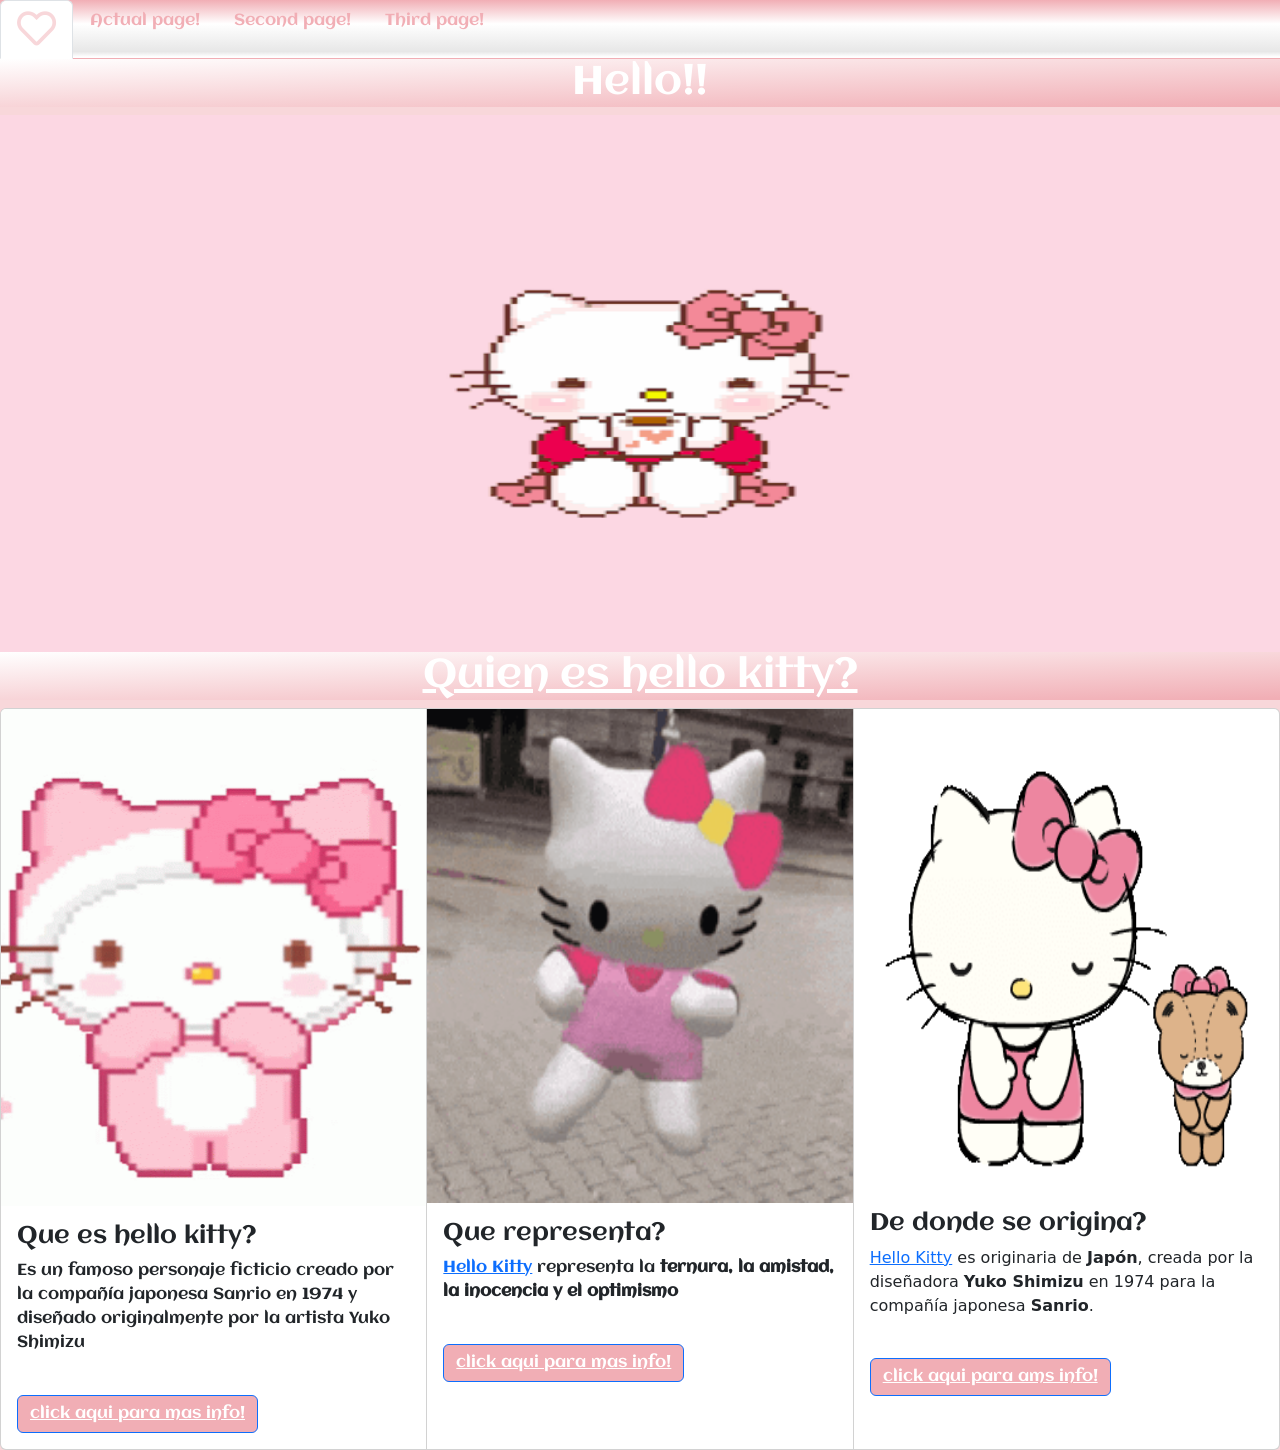
<file: index.html>
<!DOCTYPE html>
<html data-bs-theme="light" lang="en" style="background: url(&quot;https://cdn.bootstrapstudio.io/placeholders/1400x800.png&quot;);">

<head>
    <meta charset="utf-8">
    <meta name="viewport" content="width=device-width, initial-scale=1.0, shrink-to-fit=no">
    <title>dIANAa</title>
    <link rel="stylesheet" href="assets/bootstrap/css/bootstrap.min.css">
    <link rel="stylesheet" href="https://fonts.googleapis.com/css?family=Aclonica&amp;display=swap">
    <link rel="stylesheet" href="assets/fonts/fontawesome-all.min.css">
    <link rel="stylesheet" href="assets/css/Features-Image-icons.css">
    <link rel="stylesheet" href="assets/css/styles.css">
</head>

<body style="background: var(--bs-danger-bg-subtle);">
    <ul class="nav nav-tabs" style="color: rgb(33, 37, 41);border-color: var(--bs-danger-border-subtle);background: linear-gradient(var(--bs-danger-border-subtle) 0%, var(--bs-nav-tabs-link-active-bg) 41%, rgb(231,231,231) 89%, white 98%);">
        <li class="nav-item"><a class="nav-link active" href="#"><i class="far fa-heart" style="font-size: 39px;color: var(--bs-danger-bg-subtle);"></i></a></li>
        <li class="nav-item"><a class="nav-link" href="#" style="color: var(--bs-danger-border-subtle);font-family: Aclonica, sans-serif;">Actual page!</a></li>
        <li class="nav-item"><a class="nav-link" href="3.u.html" style="color: var(--bs-danger-border-subtle);font-family: Aclonica, sans-serif;">Second page!</a></li>
        <li class="nav-item"><a class="nav-link" href="3.u.html" style="color: var(--bs-danger-border-subtle);font-family: Aclonica, sans-serif;">Third page!</a></li>
    </ul>
    <h1 style="color: rgb(255,255,255);text-align: center;font-family: Aclonica, sans-serif;background: linear-gradient(-2deg, var(--bs-danger-border-subtle) 2%, white);">Hello!!</h1><img class="hellokitty" width="1299" height="537" src="assets/img/no.gif">
    <div class="row">
        <div class="col">
            <h1 style="color: rgb(255,255,255);text-align: center;font-family: Aclonica, sans-serif;background: linear-gradient(-2deg, var(--bs-danger-border-subtle) 2%, white);"><a href="#" style="color: rgb(255,255,255);"><span style="color: rgb(255, 255, 255);">Quien es hello kitty?</span></a></h1>
            <div class="card-group">
                <div class="card"><img class="card-img-top w-100 d-block" src="assets/img/unu.gif" width="396" height="497">
                    <div class="card-body" style="--bs-body-bg: var(--bs-danger-bg-subtle);">
                        <h4 class="card-title" style="font-family: Aclonica, sans-serif;">Que es hello kitty?</h4>
                        <p class="card-text" style="font-family: Aclonica, sans-serif;">Es un famoso personaje ficticio creado por la compañía japonesa Sanrio en 1974 y diseñado originalmente por la artista Yuko Shimizu<br><br></p><button class="btn btn-primary" type="button" style="background: var(--bs-danger-border-subtle);font-family: Aclonica, sans-serif;"><a href="https://www.google.com/search?q=Q%3CU&amp;sca_esv=f6888a27e4d63945&amp;biw=1920&amp;bih=953&amp;sxsrf=AKL5yDjs_plkmXrRufKRe5-6tLpmuIMe8Q%3A1794322112285&amp;ei=wC7zaq6LEY3BkPIPpdXD2QM&amp;uact=5&amp;oq=Q%3CU&amp;gs_lp=[base64]&amp;sclient=gws-wiz-serp" style="color: rgb(255,255,255);">click aqui para mas info!</a></button>
                    </div>
                </div>
                <div class="card"><img class="card-img-top w-100 d-block" src="assets/img/unuuu.gif" width="396" height="494">
                    <div class="card-body">
                        <h4 class="card-title" style="font-family: Aclonica, sans-serif;">Que representa?</h4>
                        <p class="card-text" style="font-family: Aclonica, sans-serif;"><a href="https://www.google.com/search?kgmid=%2Fm%2F0f5v7&amp;q=Hello+Kitty">Hello Kitty</a> representa la <strong>ternura, la amistad, la inocencia y el optimismo</strong><br><br></p><button class="btn btn-primary" type="button" style="background: var(--bs-danger-border-subtle);font-family: Aclonica, sans-serif;"><a href="https://www.google.com/search?q=que+representa+hello+kitty&amp;sca_esv=f6888a27e4d63945&amp;biw=1920&amp;bih=953&amp;sxsrf=AKL5yDgrEG9yfd5qbYQ_5uqUFGGmiqKuiw%3A1794322177117&amp;ei=AS_zavfSBsTnkPIP-sa3yAc&amp;oq=que+representa+hello+kitty%3F&amp;gs_lp=[base64]&amp;sclient=gws-wiz-serp" style="color: rgb(255,255,255);">click aqui para mas info!</a></button>
                    </div>
                </div>
                <div class="card"><img class="card-img-top w-100 d-block" src="assets/img/ju.gif" width="396" height="484">
                    <div class="card-body">
                        <h4 class="card-title" style="font-family: Aclonica, sans-serif;">De donde se origina?</h4>
                        <p class="card-text"><a href="https://www.google.com/search?kgmid=%2Fm%2F0f5v7&amp;q=Hello+Kitty">Hello Kitty</a> es originaria de <strong>Japón</strong>, creada por la diseñadora <strong>Yuko Shimizu</strong> en 1974 para la compañía japonesa <strong>Sanrio</strong>.<br><br></p><button class="btn btn-primary" type="button" style="background: var(--bs-danger-border-subtle);font-family: Aclonica, sans-serif;"><a href="#https://www.google.com/search?q=de+donde+se+origina+hello+kitty%3F&amp;biw=1920&amp;bih=953&amp;sca_esv=f6888a27e4d63945&amp;sxsrf=AKL5yDiFUn5GMWtJ2FS5WfMnT5j4h5YeKw%3A1794322291688&amp;ei=cy_zati_KcHLkPIP44DdaQ&amp;uact=5&amp;oq=de+donde+se+origina+hello+kitty%3F&amp;gs_lp=[base64]&amp;sclient=gws-wiz-serp" style="color: rgb(255,255,255);">click aqui para ams info!</a></button>
                    </div>
                </div>
            </div>
        </div>
    </div>
    <script src="assets/bootstrap/js/bootstrap.min.js"></script>
</body>

</html>
</file>
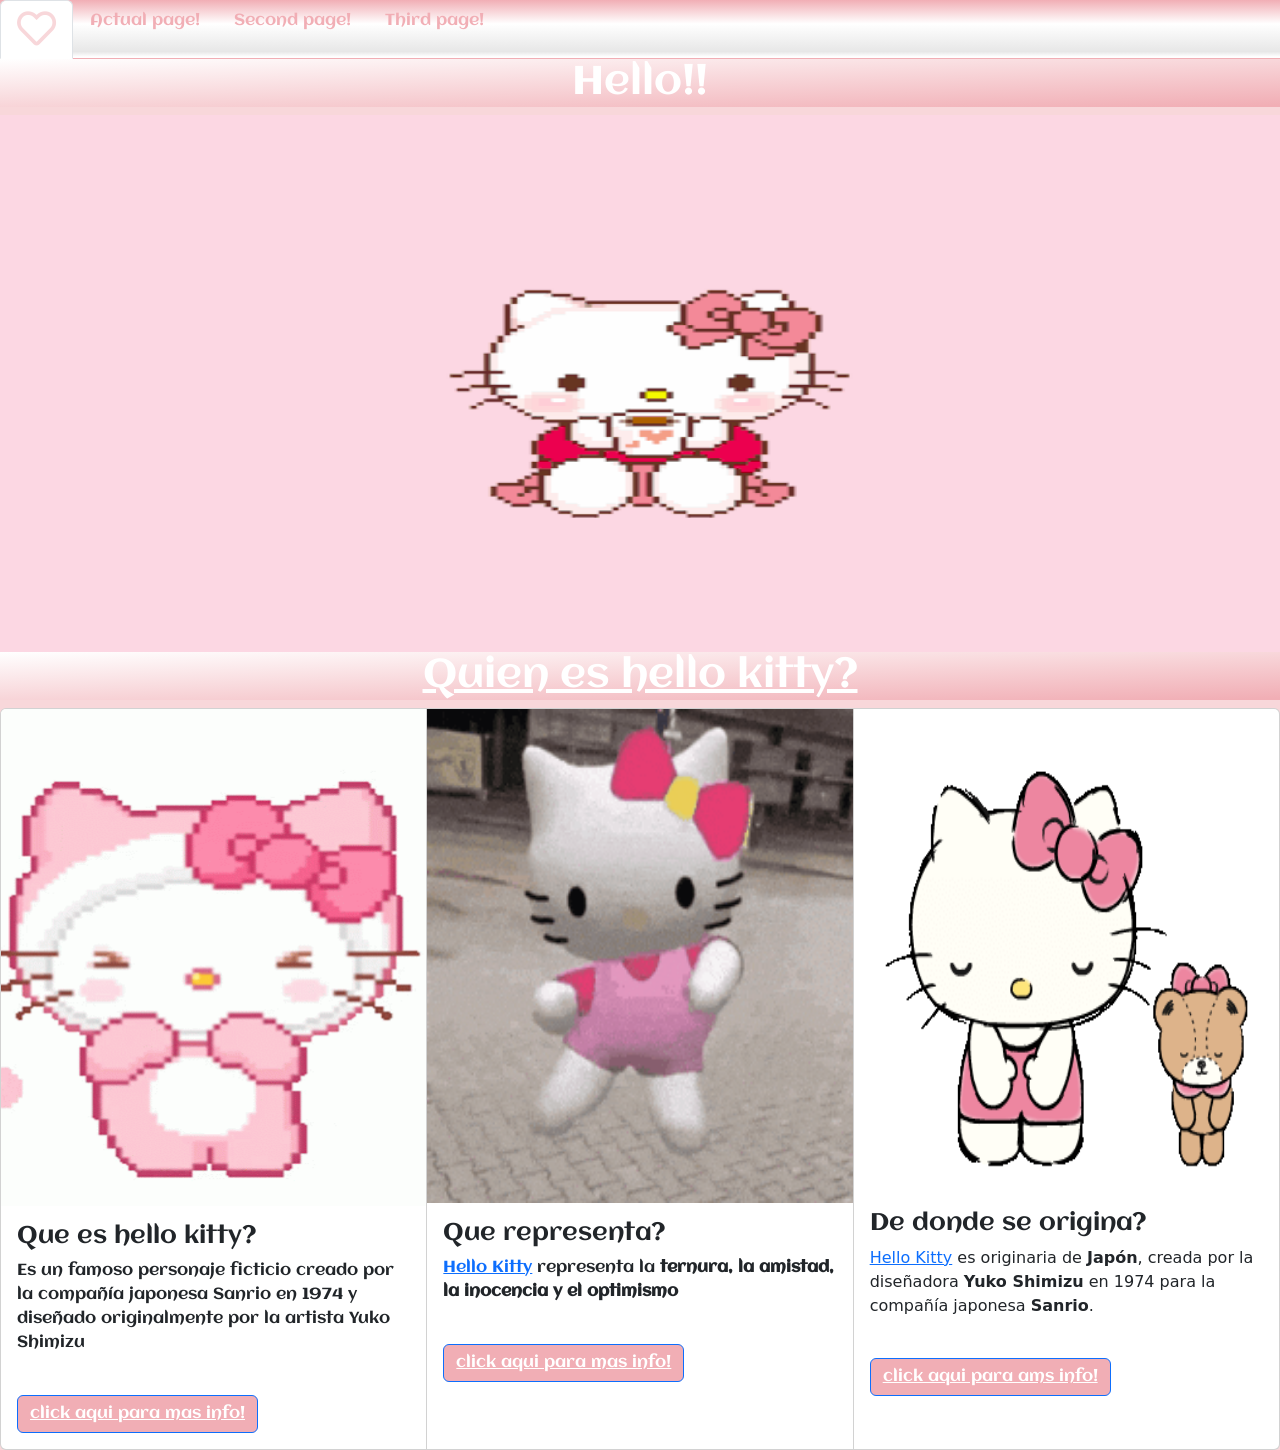
<file: 1.html>
<!DOCTYPE html>
<html data-bs-theme="light" lang="en" style="background: url(&quot;https://cdn.bootstrapstudio.io/placeholders/1400x800.png&quot;);">

<head>
    <meta charset="utf-8">
    <meta name="viewport" content="width=device-width, initial-scale=1.0, shrink-to-fit=no">
    <title>dIANAa</title>
    <link rel="stylesheet" href="assets/bootstrap/css/bootstrap.min.css">
    <link rel="stylesheet" href="https://fonts.googleapis.com/css?family=Aclonica&amp;display=swap">
    <link rel="stylesheet" href="assets/fonts/fontawesome-all.min.css">
    <link rel="stylesheet" href="assets/css/Features-Image-icons.css">
    <link rel="stylesheet" href="assets/css/styles.css">
</head>

<body style="background: var(--bs-danger-bg-subtle);">
    <ul class="nav nav-tabs" style="color: rgb(33, 37, 41);border-color: var(--bs-danger-border-subtle);background: linear-gradient(var(--bs-danger-border-subtle) 0%, var(--bs-nav-tabs-link-active-bg) 41%, rgb(231,231,231) 89%, white 98%);">
        <li class="nav-item"><a class="nav-link active" href="#"><i class="far fa-heart" style="font-size: 39px;color: var(--bs-danger-bg-subtle);"></i></a></li>
        <li class="nav-item"><a class="nav-link" href="#" style="color: var(--bs-danger-border-subtle);font-family: Aclonica, sans-serif;">Actual page!</a></li>
        <li class="nav-item"><a class="nav-link" href="3.u.html" style="color: var(--bs-danger-border-subtle);font-family: Aclonica, sans-serif;">Second page!</a></li>
        <li class="nav-item"><a class="nav-link" href="3.u.html" style="color: var(--bs-danger-border-subtle);font-family: Aclonica, sans-serif;">Third page!</a></li>
    </ul>
    <h1 style="color: rgb(255,255,255);text-align: center;font-family: Aclonica, sans-serif;background: linear-gradient(-2deg, var(--bs-danger-border-subtle) 2%, white);">Hello!!</h1><img class="hellokitty" width="1299" height="537" src="assets/img/no.gif">
    <div class="row">
        <div class="col">
            <h1 style="color: rgb(255,255,255);text-align: center;font-family: Aclonica, sans-serif;background: linear-gradient(-2deg, var(--bs-danger-border-subtle) 2%, white);"><a href="#" style="color: rgb(255,255,255);"><span style="color: rgb(255, 255, 255);">Quien es hello kitty?</span></a></h1>
            <div class="card-group">
                <div class="card"><img class="card-img-top w-100 d-block" src="assets/img/unu.gif" width="396" height="497">
                    <div class="card-body" style="--bs-body-bg: var(--bs-danger-bg-subtle);">
                        <h4 class="card-title" style="font-family: Aclonica, sans-serif;">Que es hello kitty?</h4>
                        <p class="card-text" style="font-family: Aclonica, sans-serif;">Es un famoso personaje ficticio creado por la compañía japonesa Sanrio en 1974 y diseñado originalmente por la artista Yuko Shimizu<br><br></p><button class="btn btn-primary" type="button" style="background: var(--bs-danger-border-subtle);font-family: Aclonica, sans-serif;"><a href="https://www.google.com/search?q=Q%3CU&amp;sca_esv=f6888a27e4d63945&amp;biw=1920&amp;bih=953&amp;sxsrf=AKL5yDjs_plkmXrRufKRe5-6tLpmuIMe8Q%3A1794322112285&amp;ei=wC7zaq6LEY3BkPIPpdXD2QM&amp;uact=5&amp;oq=Q%3CU&amp;gs_lp=[base64]&amp;sclient=gws-wiz-serp" style="color: rgb(255,255,255);">click aqui para mas info!</a></button>
                    </div>
                </div>
                <div class="card"><img class="card-img-top w-100 d-block" src="assets/img/unuuu.gif" width="396" height="494">
                    <div class="card-body">
                        <h4 class="card-title" style="font-family: Aclonica, sans-serif;">Que representa?</h4>
                        <p class="card-text" style="font-family: Aclonica, sans-serif;"><a href="https://www.google.com/search?kgmid=%2Fm%2F0f5v7&amp;q=Hello+Kitty">Hello Kitty</a> representa la <strong>ternura, la amistad, la inocencia y el optimismo</strong><br><br></p><button class="btn btn-primary" type="button" style="background: var(--bs-danger-border-subtle);font-family: Aclonica, sans-serif;"><a href="https://www.google.com/search?q=que+representa+hello+kitty&amp;sca_esv=f6888a27e4d63945&amp;biw=1920&amp;bih=953&amp;sxsrf=AKL5yDgrEG9yfd5qbYQ_5uqUFGGmiqKuiw%3A1794322177117&amp;ei=AS_zavfSBsTnkPIP-sa3yAc&amp;oq=que+representa+hello+kitty%3F&amp;gs_lp=[base64]&amp;sclient=gws-wiz-serp" style="color: rgb(255,255,255);">click aqui para mas info!</a></button>
                    </div>
                </div>
                <div class="card"><img class="card-img-top w-100 d-block" src="assets/img/ju.gif" width="396" height="484">
                    <div class="card-body">
                        <h4 class="card-title" style="font-family: Aclonica, sans-serif;">De donde se origina?</h4>
                        <p class="card-text"><a href="https://www.google.com/search?kgmid=%2Fm%2F0f5v7&amp;q=Hello+Kitty">Hello Kitty</a> es originaria de <strong>Japón</strong>, creada por la diseñadora <strong>Yuko Shimizu</strong> en 1974 para la compañía japonesa <strong>Sanrio</strong>.<br><br></p><button class="btn btn-primary" type="button" style="background: var(--bs-danger-border-subtle);font-family: Aclonica, sans-serif;"><a href="#https://www.google.com/search?q=de+donde+se+origina+hello+kitty%3F&amp;biw=1920&amp;bih=953&amp;sca_esv=f6888a27e4d63945&amp;sxsrf=AKL5yDiFUn5GMWtJ2FS5WfMnT5j4h5YeKw%3A1794322291688&amp;ei=cy_zati_KcHLkPIP44DdaQ&amp;uact=5&amp;oq=de+donde+se+origina+hello+kitty%3F&amp;gs_lp=[base64]&amp;sclient=gws-wiz-serp" style="color: rgb(255,255,255);">click aqui para ams info!</a></button>
                    </div>
                </div>
            </div>
        </div>
    </div>
    <script src="assets/bootstrap/js/bootstrap.min.js"></script>
</body>

</html>
</file>
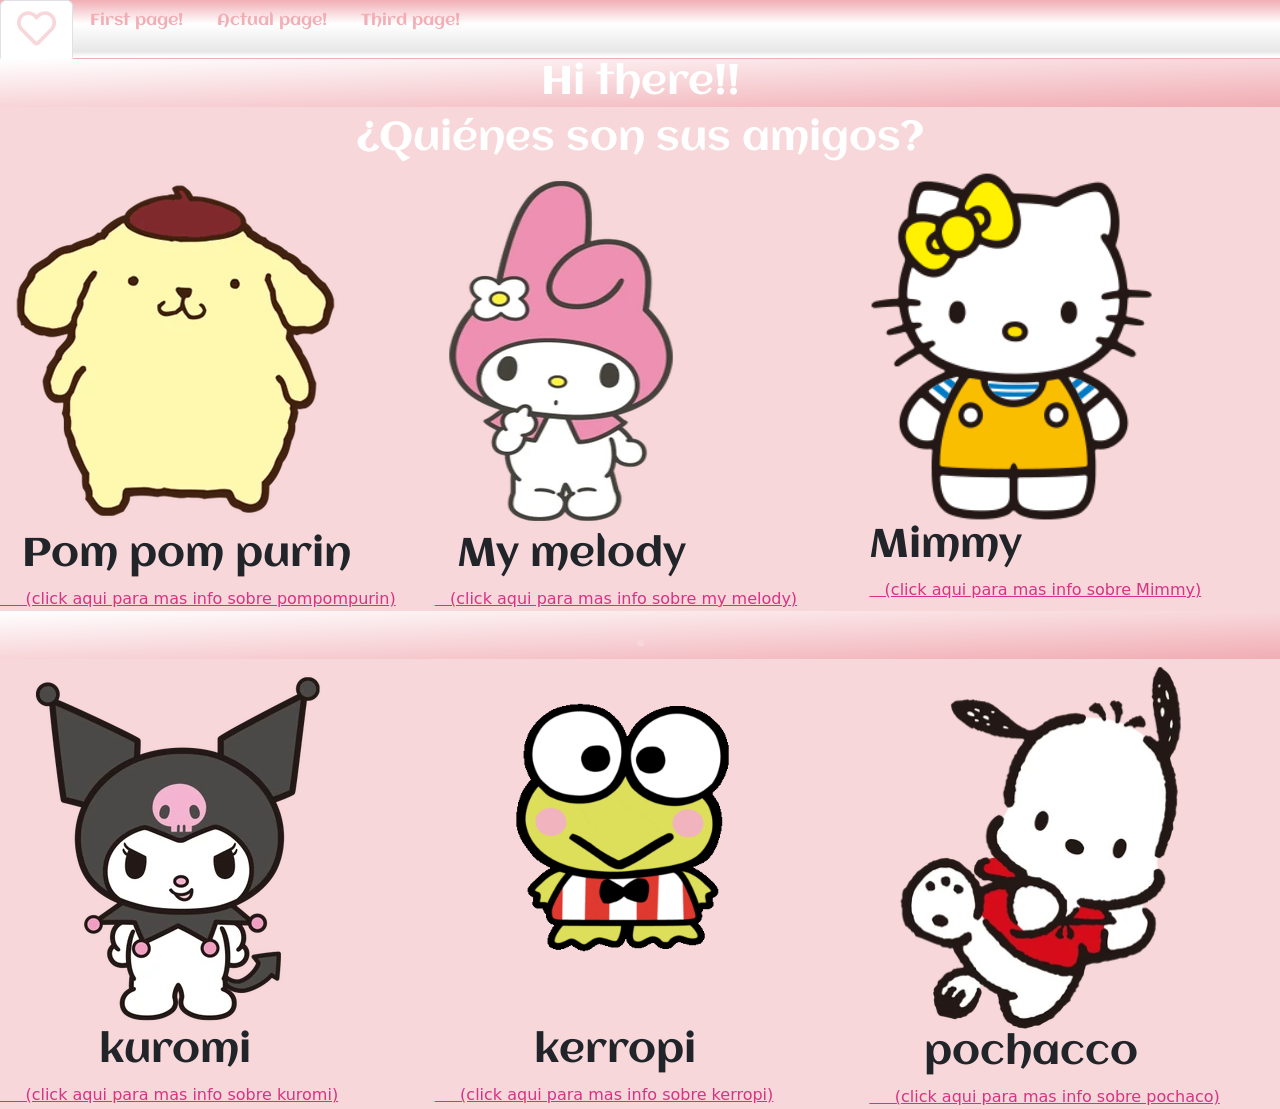
<file: 2u.html>
<!DOCTYPE html>
<html data-bs-theme="light" lang="en" style="background: url(&quot;https://cdn.bootstrapstudio.io/placeholders/1400x800.png&quot;);">

<head>
    <meta charset="utf-8">
    <meta name="viewport" content="width=device-width, initial-scale=1.0, shrink-to-fit=no">
    <title>dIANAa</title>
    <link rel="stylesheet" href="assets/bootstrap/css/bootstrap.min.css">
    <link rel="stylesheet" href="https://fonts.googleapis.com/css?family=Aclonica&amp;display=swap">
    <link rel="stylesheet" href="assets/fonts/fontawesome-all.min.css">
    <link rel="stylesheet" href="assets/css/Features-Image-icons.css">
    <link rel="stylesheet" href="assets/css/styles.css">
</head>

<body style="background: var(--bs-danger-bg-subtle);">
    <ul class="nav nav-tabs" style="color: rgb(33, 37, 41);border-color: var(--bs-danger-border-subtle);background: linear-gradient(var(--bs-danger-border-subtle) 0%, var(--bs-nav-tabs-link-active-bg) 41%, rgb(231,231,231) 89%, white 98%);">
        <li class="nav-item"><a class="nav-link active" href="#"><i class="far fa-heart" style="font-size: 39px;color: var(--bs-danger-bg-subtle);"></i></a></li>
        <li class="nav-item"><a class="nav-link" href="1.html" style="color: var(--bs-danger-border-subtle);font-family: Aclonica, sans-serif;">First page!</a></li>
        <li class="nav-item"><a class="nav-link" href="#" style="color: var(--bs-danger-border-subtle);font-family: Aclonica, sans-serif;">Actual page!</a></li>
        <li class="nav-item"><a class="nav-link" href="3.u.html" style="color: var(--bs-danger-border-subtle);font-family: Aclonica, sans-serif;">Third page!</a></li>
    </ul>
    <h1 style="color: rgb(255,255,255);text-align: center;font-family: Aclonica, sans-serif;background: linear-gradient(-2deg, var(--bs-danger-border-subtle) 2%, white);">Hi there!!</h1>
    <h1 style="color: rgb(255,255,255);font-family: Aclonica, sans-serif;text-align: center;">¿Quiénes son sus amigos?</h1>
    <div class="row">
        <div class="col"><img class="img-fluid" width="351" height="360" src="assets/img/alb.webp">
            <h1 style="font-family: Aclonica, sans-serif;color: var(--bs-dark);">&nbsp; Pom pom purin</h1>
            <h1 style="font-family: Aclonica, sans-serif;color: var(--bs-dark);"></h1><a href="https://www.google.com/search?gs_ssp=eJzj4tZP1zc0MjYwyioqMGD04i7IzwWh0qLMPABjyAhr&amp;q=pompompurin&amp;oq=pompom&amp;gs_lcrp=EgZjaHJvbWUqCggBEC4YsQMYgAQyDQgAEAAY4wIYsQMYgAQyCggBEC4YsQMYgAQyBggCEEUYOTIHCAMQABiABDIHCAQQABiABDINCAUQABiDARixAxiABDIHCAYQABiABDIHCAcQABiABDIHCAgQABiABDIHCAkQABiABNIBCDI2NTFqMGo3qAIAsAIA&amp;sourceid=chrome&amp;source=chrome.ob&amp;ie=UTF-8" style="color: var(--bs-pink);">&nbsp; &nbsp; &nbsp;(click aqui para mas info sobre pompompurin)</a>
        </div>
        <div class="col col-xl-4"><img src="assets/img/Sanrio_Characters_My_Melody_Image030alv2.webp" width="252" height="360" style="text-align: center;">
            <h1 style="font-family: Aclonica, sans-serif;color: var(--bs-dark);">&nbsp; My melody</h1><a href="https://www.google.com/search?q=my+melody&amp;sca_esv=e14f145c069ef099&amp;sxsrf=AKL5yDiN3pGY2N2zwuv8-cgjvxr4eptJ3w%3A1795451102557&amp;ei=3mgEa7XSIZ3YkPIP7LLhkAc&amp;biw=1920&amp;bih=953&amp;gs_ssp=eJzj4tTP1TcwMivMMFJgNGB0YPDizK1UyE3NyU-pBABULAb3&amp;oq=my&amp;gs_lp=[base64]&amp;sclient=gws-wiz-serp" style="color: var(--bs-pink);">&nbsp; &nbsp;(click aqui para mas info sobre my melody)</a>
        </div>
        <div class="col"><img src="assets/img/albb.webp" width="285" height="351">
            <h1 style="font-family: Aclonica, sans-serif;color: var(--bs-dark);">Mimmy</h1><a href="https://www.google.com/search?q=mimmy&amp;sca_esv=e14f145c069ef099&amp;biw=1920&amp;bih=953&amp;sxsrf=AKL5yDhn5PG5btS5FccUh98CXL-W2IgdKw%3A1795451138334&amp;ei=AmkEa_r-E9HBkPIPj52x6Ao&amp;gs_ssp=eJzj4tVP1zc0TC_OKUnKMDUwYPRizc3Mza0EAExgBtE&amp;oq=mimmy&amp;gs_lp=[base64]&amp;sclient=gws-wiz-serp" style="color: var(--bs-pink);">&nbsp; &nbsp;(click aqui para mas info sobre Mimmy)</a>
        </div>
    </div>
    <h1 style="color: var(--bs-danger-bg-subtle);text-align: center;font-family: Aclonica, sans-serif;background: linear-gradient(-2deg, var(--bs-danger-border-subtle) 2%, white);">.</h1>
    <div class="row">
        <div class="col"><img class="img-fluid" width="360" height="360" src="assets/img/List-kuromi.webp">
            <h1 style="font-family: Aclonica, sans-serif;color: var(--bs-dark);">&nbsp; &nbsp; &nbsp; &nbsp; &nbsp;kuromi&nbsp;</h1><a href="https://www.google.com/search?q=kuromi&amp;biw=1920&amp;bih=953&amp;sca_esv=e14f145c069ef099&amp;sxsrf=AKL5yDg7RPWRu6OZhoUfnwwCzCZt8GxFhQ%3A1795451200177&amp;ei=QGkEa-m2Cv-ckPIPsZnRoQM&amp;gs_ssp=eJzj4tZP1zc0Mkwpy7IwMGD0YssuLcrPzQQAPw8GMw&amp;oq=kuromi&amp;gs_lp=[base64]&amp;sclient=gws-wiz-serp" style="color: var(--bs-pink);">&nbsp; &nbsp; &nbsp;(click aqui para mas info sobre kuromi)</a>
        </div>
        <div class="col"><img src="assets/img/Keroppi-PNG.gif" width="383" height="360">
            <h1 style="font-family: Aclonica, sans-serif;color: var(--bs-dark);">&nbsp; &nbsp; &nbsp; &nbsp; &nbsp;kerropi</h1><a href="https://www.google.com/search?q=keroppi&amp;biw=1920&amp;bih=953&amp;sca_esv=e14f145c069ef099&amp;sxsrf=AKL5yDhscjy-4xXgXRTr_0j2LHgWROgjLg%3A1795451206036&amp;ei=RmkEa_DjAezOkPIPv_XygQI&amp;gs_ssp=eJzj4tVP1zc0TC_OKa4ysCg3YPRiz04tyi8oyAQAXP4HzQ&amp;oq=ker&amp;gs_lp=[base64]&amp;sclient=gws-wiz-serp" style="color: var(--bs-pink);">&nbsp; &nbsp; &nbsp;(click aqui para mas info sobre kerropi)</a>
        </div>
        <div class="col"><img src="assets/img/List-Pochacco.webp" width="344" height="362">
            <h1 style="font-family: Aclonica, sans-serif;color: var(--bs-dark);">&nbsp; &nbsp; &nbsp;pochacco</h1><a href="https://www.google.com/search?q=pochacco&amp;biw=1920&amp;bih=953&amp;sca_esv=e14f145c069ef099&amp;sxsrf=AKL5yDjlhZ7QCSVUEjIHyRQiL63H_k-hMg%3A1795451222912&amp;ei=VmkEa_ulN-Wuur8P9cLFiAQ&amp;oq=poch&amp;gs_lp=[base64]&amp;sclient=gws-wiz-serp" style="color: var(--bs-pink);">&nbsp; &nbsp; &nbsp;(click aqui para mas info sobre pochaco)</a>
        </div>
    </div>
    <script src="assets/bootstrap/js/bootstrap.min.js"></script>
</body>

</html>
</file>
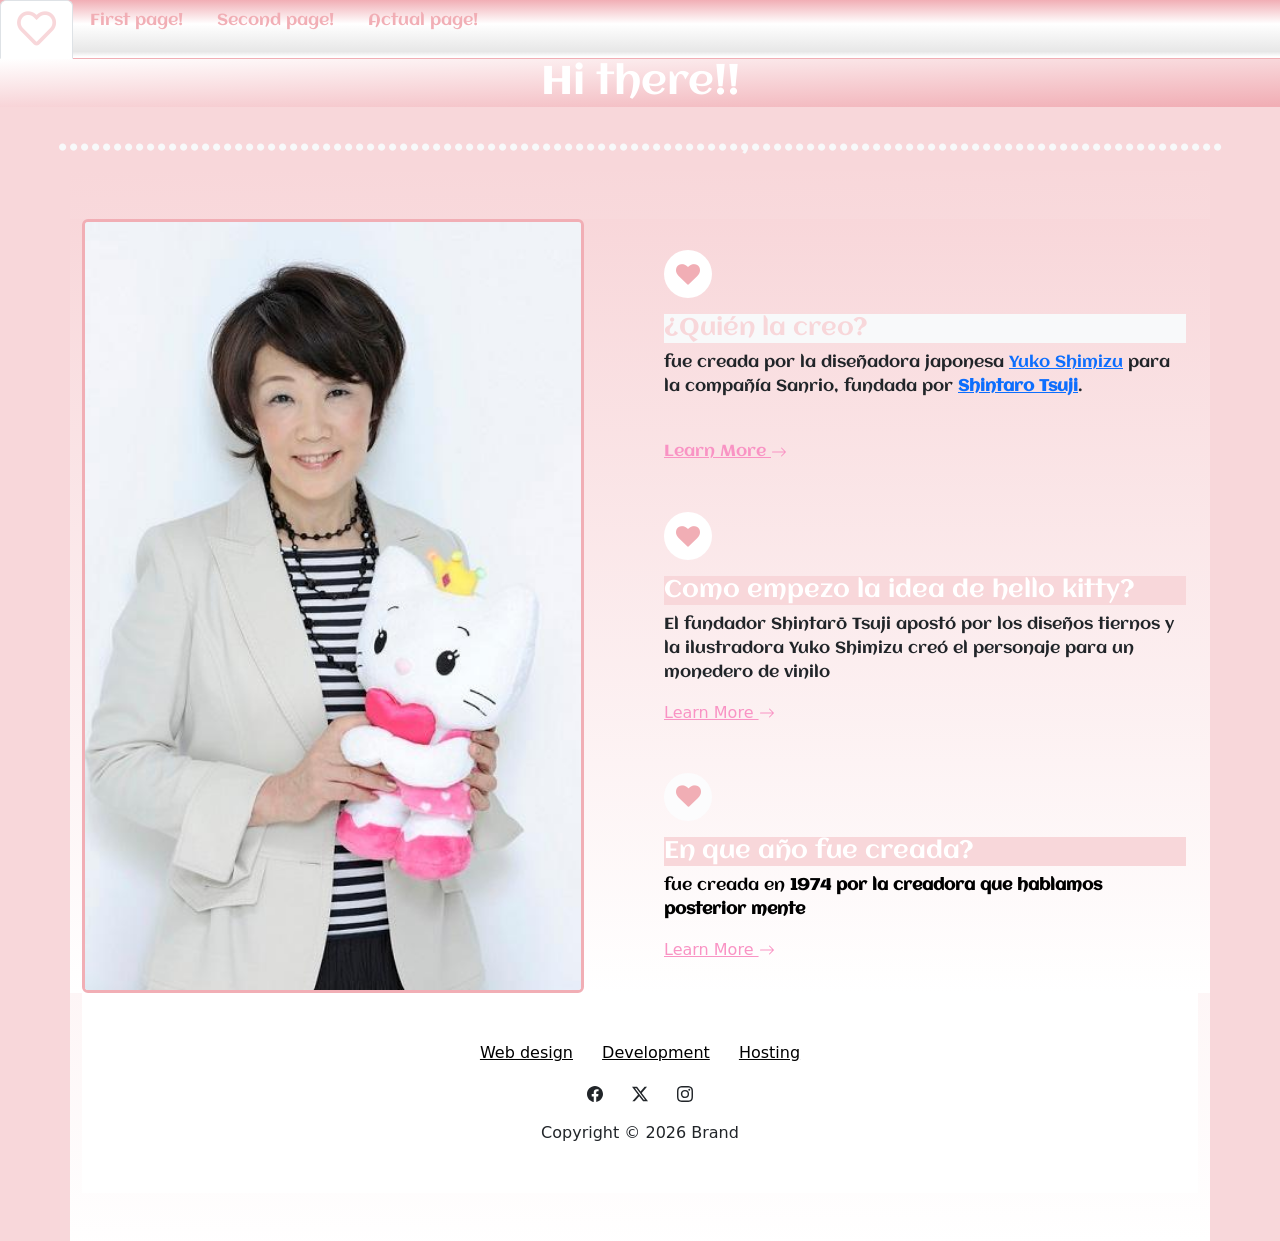
<file: 3.u.html>
<!DOCTYPE html>
<html data-bs-theme="light" lang="en" style="background: url(&quot;https://cdn.bootstrapstudio.io/placeholders/1400x800.png&quot;);">

<head>
    <meta charset="utf-8">
    <meta name="viewport" content="width=device-width, initial-scale=1.0, shrink-to-fit=no">
    <title>dIANAa</title>
    <link rel="stylesheet" href="assets/bootstrap/css/bootstrap.min.css">
    <link rel="stylesheet" href="https://fonts.googleapis.com/css?family=Aclonica&amp;display=swap">
    <link rel="stylesheet" href="assets/fonts/fontawesome-all.min.css">
    <link rel="stylesheet" href="assets/fonts/font-awesome.min.css">
    <link rel="stylesheet" href="assets/fonts/fontawesome5-overrides.min.css">
    <link rel="stylesheet" href="assets/css/Features-Image-icons.css">
    <link rel="stylesheet" href="assets/css/styles.css">
</head>

<body style="background: var(--bs-danger-bg-subtle);">
    <ul class="nav nav-tabs" style="color: rgb(33, 37, 41);border-color: var(--bs-danger-border-subtle);background: linear-gradient(var(--bs-danger-border-subtle) 0%, var(--bs-nav-tabs-link-active-bg) 41%, rgb(231,231,231) 89%, white 98%);">
        <li class="nav-item"><a class="nav-link active" href="#"><i class="far fa-heart" style="font-size: 39px;color: var(--bs-danger-bg-subtle);"></i></a></li>
        <li class="nav-item"><a class="nav-link" href="1.html" style="color: var(--bs-danger-border-subtle);font-family: Aclonica, sans-serif;">First page!</a></li>
        <li class="nav-item"><a class="nav-link" href="2u.html" style="color: var(--bs-danger-border-subtle);font-family: Aclonica, sans-serif;">Second page!</a></li>
        <li class="nav-item"><a class="nav-link" href="3.u.html" style="color: var(--bs-danger-border-subtle);font-family: Aclonica, sans-serif;">Actual page!</a></li>
    </ul>
    <h1 style="color: rgb(255,255,255);text-align: center;font-family: Aclonica, sans-serif;background: linear-gradient(-2deg, var(--bs-danger-border-subtle) 2%, white);">Hi there!!</h1>
    <h1 style="color: var(--bs-light);font-family: Aclonica, sans-serif;text-align: center;">..............................................................,...........................................</h1>
    <div class="container py-4 py-xl-5" style="background: linear-gradient(179deg, var(--bs-danger-bg-subtle) 0%, white);">
        <div class="row row-cols-1 row-cols-md-2">
            <div class="col" style="background: linear-gradient(var(--bs-danger-bg-subtle), white);"><img class="object-fit-cover rounded" style="min-height: 300px;color: var(--bs-danger-border-subtle);background: #ffffff;border-style: solid;" src="assets/img/un.jpg" width="502" height="774"></div>
            <div class="col d-flex flex-column justify-content-center p-4" style="background: linear-gradient(var(--bs-danger-bg-subtle) 0%, var(--bs-white) 100%);border-color: var(--bs-danger-border-subtle);">
                <div class="text-center text-md-start d-flex flex-column align-items-center align-items-md-start mb-5">
                    <div class="bs-icon-md bs-icon-circle bs-icon-primary d-flex flex-shrink-0 justify-content-center align-items-center mb-3 d-inline-block bs-icon" style="background: #ffffff;"><i class="fa fa-heart" style="color: var(--bs-danger-border-subtle);"></i></div>
                    <div>
                        <h4 style="font-family: Aclonica, sans-serif;color: var(--bs-danger-bg-subtle);box-shadow: 0px 0px;border-color: var(--bs-pink);background: var(--bs-tertiary-bg);">¿Quién la creo?</h4>
                        <p style="font-family: Aclonica, sans-serif;color: var(--bs-dark);">fue creada por la diseñadora japonesa <a href="https://www.google.com/search?kgmid=%2Fm%2F025_423&amp;q=quien+o+quienes+crearon+a+hello+kitty+yuko+shimizu">Yuko Shimizu</a> para la compañía Sanrio, fundada por <a href="https://www.google.com/search?kgmid=%2Fm%2F099fny&amp;q=quien+o+quienes+crearon+a+hello+kitty+shintaro+tsuji"><strong>Shintaro Tsuji</strong></a>.<br><br></p><a href="https://www.google.com/search?q=quien+o+quienes+crearon+a+hello+kitty&amp;sca_esv=e14f145c069ef099&amp;sxsrf=AKL5yDjnXM8BBh-MIfiq6YYDfEhCreVmqw%3A1795451318801&amp;ei=tmkEa8TBMNLnkPIP3fmG0QU&amp;biw=1920&amp;bih=953&amp;oq=quien+o+quienes+crearon+a+hell&amp;gs_lp=[base64]&amp;sclient=gws-wiz-serp" style="font-family: Aclonica, sans-serif;color: #f993c4;">Learn More&nbsp;<svg class="bi bi-arrow-right" xmlns="http://www.w3.org/2000/svg" width="1em" height="1em" fill="currentColor" viewBox="0 0 16 16">
                                <path fill-rule="evenodd" d="M1 8a.5.5 0 0 1 .5-.5h11.793l-3.147-3.146a.5.5 0 0 1 .708-.708l4 4a.5.5 0 0 1 0 .708l-4 4a.5.5 0 0 1-.708-.708L13.293 8.5H1.5A.5.5 0 0 1 1 8"></path>
                            </svg></a>
                    </div>
                </div>
                <div class="text-center text-md-start d-flex flex-column align-items-center align-items-md-start mb-5">
                    <div class="bs-icon-md bs-icon-circle bs-icon-primary d-flex flex-shrink-0 justify-content-center align-items-center mb-3 d-inline-block bs-icon" style="background: var(--bs-body-bg);"><i class="fa fa-heart" style="color: var(--bs-danger-border-subtle);"></i></div>
                    <div>
                        <h4 style="color: var(--bs-carousel-caption-color);font-family: Aclonica, sans-serif;background: var(--bs-danger-bg-subtle);">Como empezo la idea de hello kitty?</h4>
                        <p style="font-family: Aclonica, sans-serif;">El fundador Shintarō Tsuji apostó por los diseños tiernos y la ilustradora Yuko Shimizu creó el personaje para un monedero de vinilo</p><a href="https://www.google.com/search?q=como+empezo+la+idea+de+hello+kitty&amp;sca_esv=adf5e186efc69c73&amp;biw=1543&amp;bih=952&amp;sxsrf=AKL5yDjiZTtGMAmtvj5pm9-FVvTGHoBBxQ%3A1795530182065&amp;ei=xp0Fa6LIA7bCkPIP6sXSiQo&amp;oq=como+empezo+la+idea+de+hel&amp;gs_lp=[base64]&amp;sclient=gws-wiz-serp" style="color: #f993c4;">Learn More&nbsp;<svg class="bi bi-arrow-right" xmlns="http://www.w3.org/2000/svg" width="1em" height="1em" fill="currentColor" viewBox="0 0 16 16">
                                <path fill-rule="evenodd" d="M1 8a.5.5 0 0 1 .5-.5h11.793l-3.147-3.146a.5.5 0 0 1 .708-.708l4 4a.5.5 0 0 1 0 .708l-4 4a.5.5 0 0 1-.708-.708L13.293 8.5H1.5A.5.5 0 0 1 1 8"></path>
                            </svg></a>
                    </div>
                </div>
                <div class="text-center text-md-start d-flex flex-column align-items-center align-items-md-start">
                    <div class="bs-icon-md bs-icon-circle bs-icon-primary d-flex flex-shrink-0 justify-content-center align-items-center mb-3 d-inline-block bs-icon" style="background: var(--bs-light-bg-subtle);color: var(--bs-danger-border-subtle);border-color: #fce0fc;"><i class="fa fa-heart" style="font-size: 25px;"></i></div>
                    <div style="color: #f993c4;">
                        <h4 style="color: var(--bs-white);font-family: Aclonica, sans-serif;border-color: var(--bs-light);background: var(--bs-danger-bg-subtle);">En que año fue creada?</h4>
                        <p style="color: rgb(0,0,0);font-family: Aclonica, sans-serif;">fue creada en <strong>1974 por la creadora que hablamos posterior mente</strong></p><a href="https://www.google.com/search?q=cuando+fue+creada+hello+kitty%3F&amp;biw=1543&amp;bih=952&amp;sca_esv=adf5e186efc69c73&amp;sxsrf=AKL5yDgOuMKYqn6oeZW02mQQ_ChdJGoasg%3A1795530247118&amp;ei=B54Fa97rBvfAkPIPz5XEyA0&amp;uact=5&amp;oq=cuando+fue+creada+hello+kitty%3F&amp;gs_lp=[base64]&amp;sclient=gws-wiz-serp" style="color: #f993c4;">Learn More&nbsp;<svg class="bi bi-arrow-right" xmlns="http://www.w3.org/2000/svg" width="1em" height="1em" fill="currentColor" viewBox="0 0 16 16">
                                <path fill-rule="evenodd" d="M1 8a.5.5 0 0 1 .5-.5h11.793l-3.147-3.146a.5.5 0 0 1 .708-.708l4 4a.5.5 0 0 1 0 .708l-4 4a.5.5 0 0 1-.708-.708L13.293 8.5H1.5A.5.5 0 0 1 1 8"></path>
                            </svg></a>
                    </div>
                </div>
            </div>
        </div>
        <footer class="text-center bg-body" data-bs-theme="light">
            <div class="container py-4 py-lg-5">
                <ul class="list-inline">
                    <li class="list-inline-item me-4"><a class="link-body-emphasis" href="#">Web design</a></li>
                    <li class="list-inline-item me-4"><a class="link-body-emphasis" href="#">Development</a></li>
                    <li class="list-inline-item"><a class="link-body-emphasis" href="#">Hosting</a></li>
                </ul>
                <ul class="list-inline">
                    <li class="list-inline-item me-4"><a href="#"><svg class="bi bi-facebook text-body" xmlns="http://www.w3.org/2000/svg" width="1em" height="1em" fill="currentColor" viewBox="0 0 16 16">
                                <path d="M16 8.049c0-4.446-3.582-8.05-8-8.05C3.58 0-.002 3.603-.002 8.05c0 4.017 2.926 7.347 6.75 7.951v-5.625h-2.03V8.05H6.75V6.275c0-2.017 1.195-3.131 3.022-3.131.876 0 1.791.157 1.791.157v1.98h-1.009c-.993 0-1.303.621-1.303 1.258v1.51h2.218l-.354 2.326H9.25V16c3.824-.604 6.75-3.934 6.75-7.951"></path>
                            </svg></a></li>
                    <li class="list-inline-item me-4"><a href="#"><svg class="bi bi-twitter-x text-body" xmlns="http://www.w3.org/2000/svg" width="1em" height="1em" fill="currentColor" viewBox="0 0 16 16">
                                <path d="M12.6.75h2.454l-5.36 6.142L16 15.25h-4.937l-3.867-5.07-4.425 5.07H.316l5.733-6.57L0 .75h5.063l3.495 4.633L12.601.75Zm-.86 13.028h1.36L4.323 2.145H2.865l8.875 11.633Z"></path>
                            </svg></a></li>
                    <li class="list-inline-item"><a href="#"><svg class="bi bi-instagram text-body" xmlns="http://www.w3.org/2000/svg" width="1em" height="1em" fill="currentColor" viewBox="0 0 16 16">
                                <path d="M8 0C5.829 0 5.556.01 4.703.048 3.85.088 3.269.222 2.76.42a3.917 3.917 0 0 0-1.417.923A3.927 3.927 0 0 0 .42 2.76C.222 3.268.087 3.85.048 4.7.01 5.555 0 5.827 0 8.001c0 2.172.01 2.444.048 3.297.04.852.174 1.433.372 1.942.205.526.478.972.923 1.417.444.445.89.719 1.416.923.51.198 1.09.333 1.942.372C5.555 15.99 5.827 16 8 16s2.444-.01 3.298-.048c.851-.04 1.434-.174 1.943-.372a3.916 3.916 0 0 0 1.416-.923c.445-.445.718-.891.923-1.417.197-.509.332-1.09.372-1.942C15.99 10.445 16 10.173 16 8s-.01-2.445-.048-3.299c-.04-.851-.175-1.433-.372-1.941a3.926 3.926 0 0 0-.923-1.417A3.911 3.911 0 0 0 13.24.42c-.51-.198-1.092-.333-1.943-.372C10.443.01 10.172 0 7.998 0h.003zm-.717 1.442h.718c2.136 0 2.389.007 3.232.046.78.035 1.204.166 1.486.275.373.145.64.319.92.599.28.28.453.546.598.92.11.281.24.705.275 1.485.039.843.047 1.096.047 3.231s-.008 2.389-.047 3.232c-.035.78-.166 1.203-.275 1.485a2.47 2.47 0 0 1-.599.919c-.28.28-.546.453-.92.598-.28.11-.704.24-1.485.276-.843.038-1.096.047-3.232.047s-2.39-.009-3.233-.047c-.78-.036-1.203-.166-1.485-.276a2.478 2.478 0 0 1-.92-.598 2.48 2.48 0 0 1-.6-.92c-.109-.281-.24-.705-.275-1.485-.038-.843-.046-1.096-.046-3.233 0-2.136.008-2.388.046-3.231.036-.78.166-1.204.276-1.486.145-.373.319-.64.599-.92.28-.28.546-.453.92-.598.282-.11.705-.24 1.485-.276.738-.034 1.024-.044 2.515-.045v.002zm4.988 1.328a.96.96 0 1 0 0 1.92.96.96 0 0 0 0-1.92zm-4.27 1.122a4.109 4.109 0 1 0 0 8.217 4.109 4.109 0 0 0 0-8.217zm0 1.441a2.667 2.667 0 1 1 0 5.334 2.667 2.667 0 0 1 0-5.334"></path>
                            </svg></a></li>
                </ul>
                <p class="text-body mb-0">Copyright © 2026 Brand</p>
            </div>
        </footer>
    </div>
    <script src="assets/bootstrap/js/bootstrap.min.js"></script>
</body>

</html>
</file>
<file: assets/css/Features-Image-icons.css>
.bs-icon {
  --bs-icon-size: .75rem;
  display: flex;
  flex-shrink: 0;
  justify-content: center;
  align-items: center;
  font-size: var(--bs-icon-size);
  width: calc(var(--bs-icon-size) * 2);
  height: calc(var(--bs-icon-size) * 2);
  color: var(--bs-primary);
}

.bs-icon-xs {
  --bs-icon-size: 1rem;
  width: calc(var(--bs-icon-size) * 1.5);
  height: calc(var(--bs-icon-size) * 1.5);
}

.bs-icon-sm {
  --bs-icon-size: 1rem;
}

.bs-icon-md {
  --bs-icon-size: 1.5rem;
}

.bs-icon-lg {
  --bs-icon-size: 2rem;
}

.bs-icon-xl {
  --bs-icon-size: 2.5rem;
}

.bs-icon.bs-icon-primary {
  color: var(--bs-white);
  background: var(--bs-primary);
}

.bs-icon.bs-icon-primary-light {
  color: var(--bs-primary);
  background: rgba(var(--bs-primary-rgb), .2);
}

.bs-icon.bs-icon-semi-white {
  color: var(--bs-primary);
  background: rgba(255, 255, 255, .5);
}

.bs-icon.bs-icon-rounded {
  border-radius: .5rem;
}

.bs-icon.bs-icon-circle {
  border-radius: 50%;
}
</file>
<file: assets/css/styles.css>
.hellokitty {
  filter: brightness(100%);
}
</file>
<file: assets/fonts/fontawesome5-overrides.min.css>
.fab.fa-bitcoin:before{content:"\f379"}.far.fa-calendar:before,.fas.fa-calendar:before{content:"\f133"}.far.fa-clipboard:before,.fas.fa-clipboard:before{content:"\f328"}.fab.fa-facebook-f:before{content:"\f39e"}.fab.fa-google-plus:before{content:"\f2b3"}.fas.fa-hotel:before{content:"\f594"}.fab.fa-linkedin:before{content:"\f08c"}.fas.fa-reply:before{content:"\f3e5"}.fas.fa-thermometer:before{content:"\f491"}.fab.fa-vimeo:before{content:"\f40a"}.far.fa-window-close:before,.fas.fa-window-close:before{content:"\f410"}.fab.fa-youtube-square:before{content:"\f431"}
</file>
